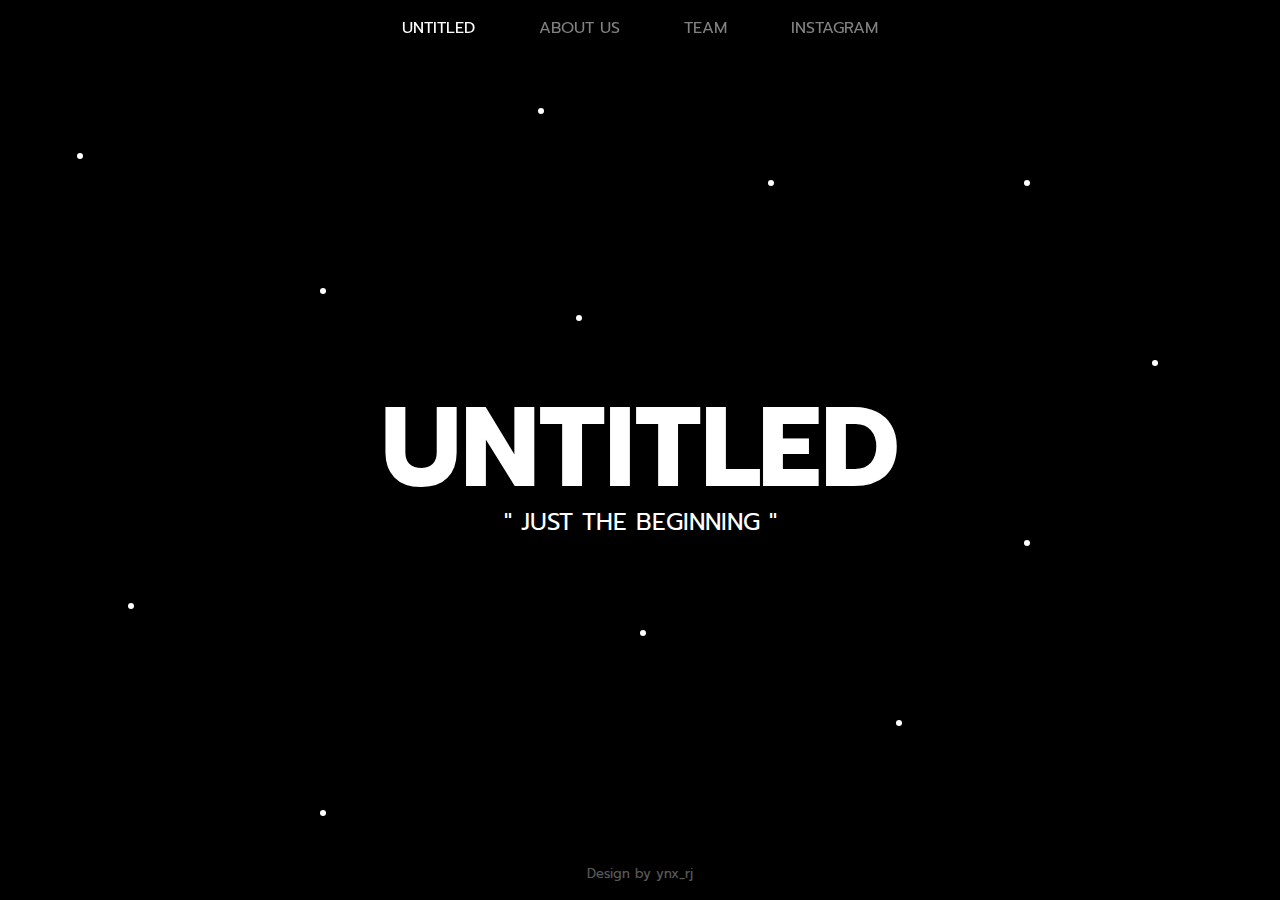
<file: index.html>
<!DOCTYPE html>
<html lang="en">
<head>
    <meta charset="UTF-8">
    <meta name="viewport" content="width=device-width, initial-scale=1.0">
    <meta name="viewport" content="width=device-width, initial-scale=1.0">
    <link rel="shortcut icon" type="image/png" href="./img/untitledlogo.png">
    <link rel="stylesheet" href="style.css">
    <link href="https://fonts.googleapis.com/css2?family=Prompt&display=swap" rel="stylesheet">
    <title>UNTITLED</title>
</head>
<body>
    <nav class="navbar">
        <ul>
            <li class="active"><a href="#home">UNTITLED</a></li>
            <li><a href="#about">ABOUT US</a></li>
            <li><a href="#team">TEAM</a></li>
            <li><a href="#team2">INSTAGRAM</a></li>
        </ul>
        <script src="https://code.jquery.com/jquery-3.5.0.js"></script>
        <script type="text/javascript">
            $(document).on('click', 'ul li', function(){
                $(this).addClass('active').siblings().removeClass('active')
            })
        </script>
    </nav>

    <div class="container">
        <section id="home" class="home">
            <div class="design">Design by ynx_rj</div>
            <h1>UNTITLED</h1>
            <p>" JUST THE BEGINNING "</p>

            <!-- Block Rotation-->

            <div class="box">
                <div></div>
                <div></div>
                <div></div>
                <div></div>
                <div></div>
                <div></div>
                <div></div>
                <div></div>
                <div></div>
                <div></div>
                <div></div>
                <div></div>
            </div>
        </section>
        <section id="about" class="about">
            <h1>OURS CHARACTERISTICS</h1>
            <p>A LITTLE MORE SPECIAL ORDINARY<br><br>
                <a href="https://www.google.com/" target="_blank"><img src="./img/untitledlogo.png" width="128" height="128"></a>
                <br><br>THE PLACE WHERE EVERYTHING BEGAN<br>
                <span style="color: rgb(146, 184, 255);">tHeN </span> 
                <span style="color: rgb(247, 161, 255);">beCaMe</span> 
                <span style="color: rgb(175, 255, 155);">a lOt oF </span>
                <span style="color: rgb(199, 169, 255);">BeAuTiFuL </span>
                <span style="color: rgb(255, 240, 152);">ThInGs</span></p>
        </section>
        <section id="team" class="team">
            <h1>TEAM</h1>
            <p>GOOD TEAM, GREAT WORKS<br><br><br><span><a href="./chxm/chxm.html" target="_blank">ARREEYA SUNGTHONG 6210400752 [chxmpxx]</a></span><br><br>
                <span><a href="./tle/tle.html" target="_blank">CHUTIKARN MONGKOLTHANACHOK 6210401244 [zxTle]</a></span><br><br>
                <span><a href="./yean/index.html" target="_blank">TRUS ARJARASIRI 6210402453 [ynx_rj]</a></span></p>
        </section>
        <div id="team2" class="contain">
            <section id="tm" class="tle">
                <h1><a href="https://www.instagram.com/_title_tt/" target=_blank">zxTle</a></h1>
            </section>
            <section id="tm" class="yean">
                <h1><a href="https://www.instagram.com/ynx_rj/" target="_blank">ynx_rj</a></h1>
            </section>
            <section id="tm" class="chom">
                <h1><a href="https://www.instagram.com/chxm.pxx/" target="_blank">chxmpxx</a></h1>
            </section>
        </div>
    </div>
</body>
</html>
</file>
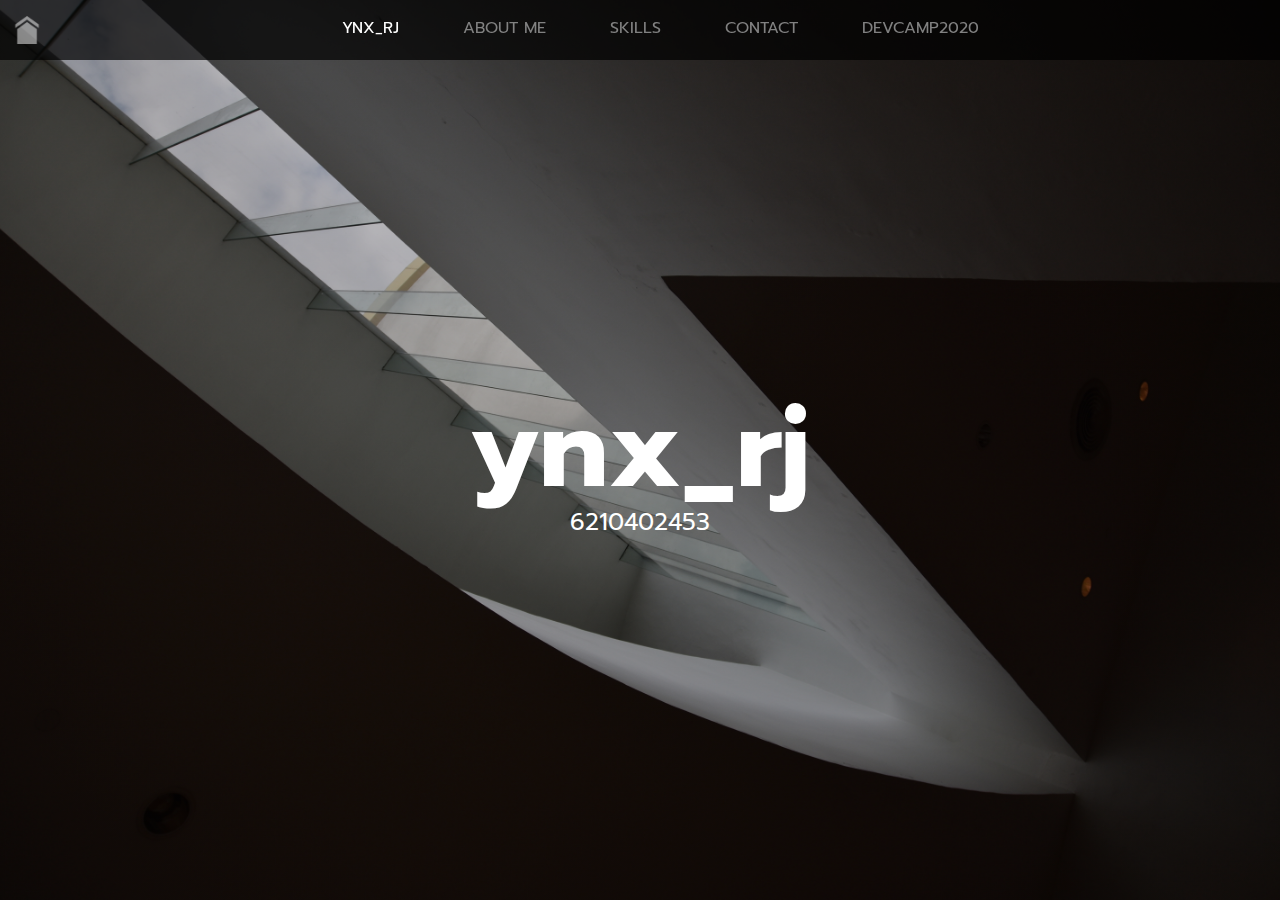
<file: yean/index.html>
<!DOCTYPE html>
<html lang="en">
<head>
    <meta charset="UTF-8">
    <meta name="viewport" content="width=device-width, initial-scale=1.0">
    <meta name="viewport" content="width=device-width, initial-scale=1.0">
    <link rel="shortcut icon" type="image/png" href="../yean/img/logo.png">
    <link rel="stylesheet" href="style.css">
    <link href="https://fonts.googleapis.com/css2?family=Prompt&display=swap" rel="stylesheet">
    <title>ynx_rj</title>
</head>
<body>
    <div class="container">
        <nav class="navbar">
            <div class="logo">
                <a href="../index.html"><img src="./img/h.png" width="28px" height="28px"></a>
            </div>
            <ul>
                <li class="active"><a href="#home">YNX_RJ</a></li>
                <li><a href="#about">ABOUT ME</a></li>
                <li><a href="#skill">SKILLS</a></li>
                <li><a href="#contact">CONTACT</a></li>
                <li><a href="#dev">DEVCAMP2020</a></li>
            </ul>
            <script src="https://code.jquery.com/jquery-3.5.0.js"></script>
            <script type="text/javascript">
                $(document).on('click', 'ul li', function(){
                    $(this).addClass('active').siblings().removeClass('active')
                })
            </script>
        </nav>
        <section id="home" class="home">
            <h1>ynx_rj</h1>
            <p>6210402453</p>
        </section>
        <section id="about" class="about">
            <h1>ABOUT ME</h1>
            <p>A COFFEE LOVER BOY<br><br><img src="./img/logo.png" width="128" height="128"><br><br>NNAME: YEAN<br><br>NAME: TRUS ARJARASIRI<br><br>BDAY: 11/06/2001<br><br>KU79 COMPUTER-SCI</p>

        </section>
        <section id="skill" class="skill">
            <h1>SKILLS</h1>
            <p>NOTHING SPECIAL<br><br><br>PROGRAMING SKILL: AVERAGE [PYTHON: B] [C/C++ : C]<br><br>MATH: NOT GOOD<br><br>LANGUAGE: QUITE GOOD<br><br>PHOTOGRAPHY: <span style="color: red;">TOP SECRET</span></p>
        </section>
        <section id="contact" class="contact">
            <h1>CONTACT</h1>
            <p>CALL ME, XOXO<br><br><br><a href="https://www.instagram.com/ynx_rj/" target="_blank"><img src="./img/instagram.png" width="40px" height="40px"></a>
            &nbsp&nbsp&nbsp<a href="https://github.com/ynxrj/DEVCAMP2020" target="_blank"><img src="./img/git.png" width="40px" height="40px"></a>
            </p>
        </section>
        <section id="dev" class="dev">
            <h1>DEV CAMP 2020</h1>
            <p>A BEST CAMP EVER<br><br><br>
            <ul>
                <li><a href="https://www.google.com/" target="_blank">290463</a></li>&nbsp&nbsp&nbsp
                <li><a href="https://www.google.com/" target="_blank">020563</a></li>&nbsp&nbsp&nbsp
                <li><a href="https://www.google.com/" target="_blank">090563</a></li>&nbsp&nbsp&nbsp
                <li><a href="https://www.google.com/" target="_blank">160563</a></li>&nbsp&nbsp&nbsp
                <li><a href="https://www.google.com/" target="_blank">230563</a></li><br><br><br>
            </ul>
            </p>
        </section>
    </div>
</body>
</html>
</file>
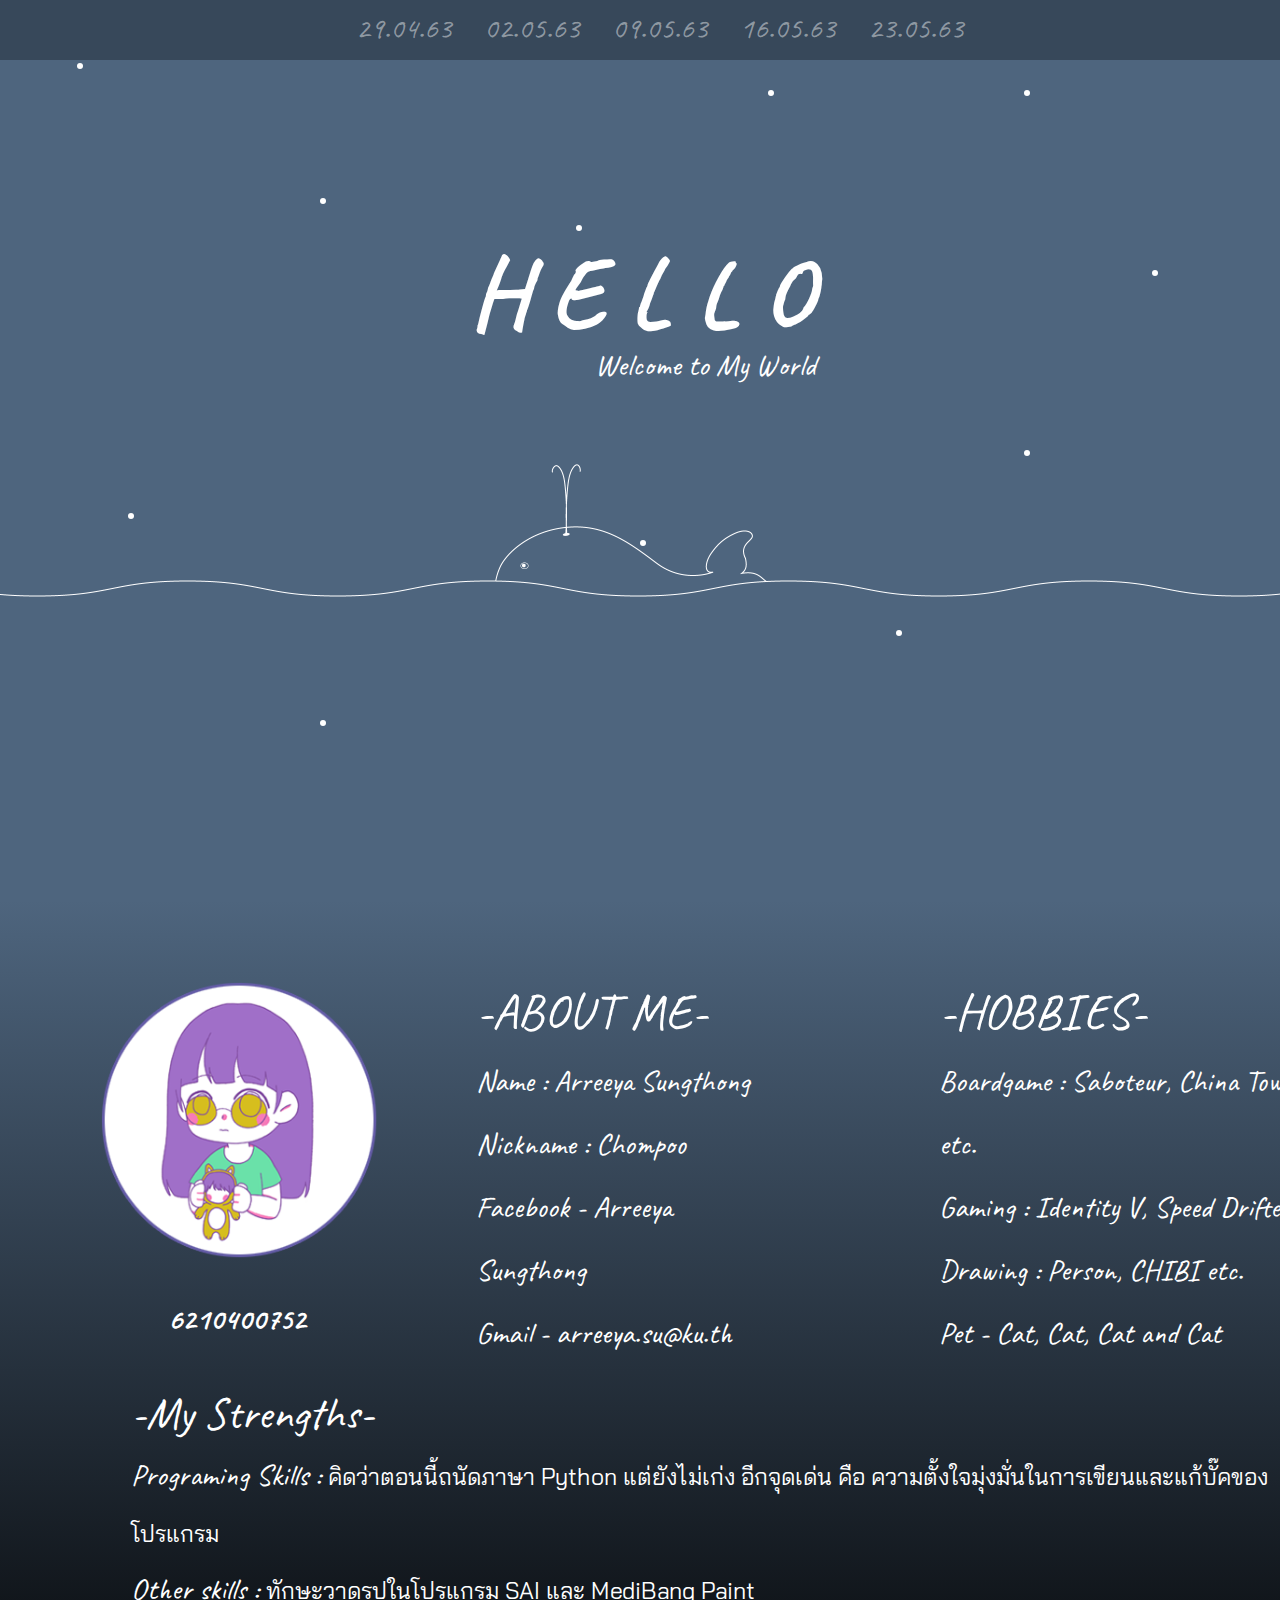
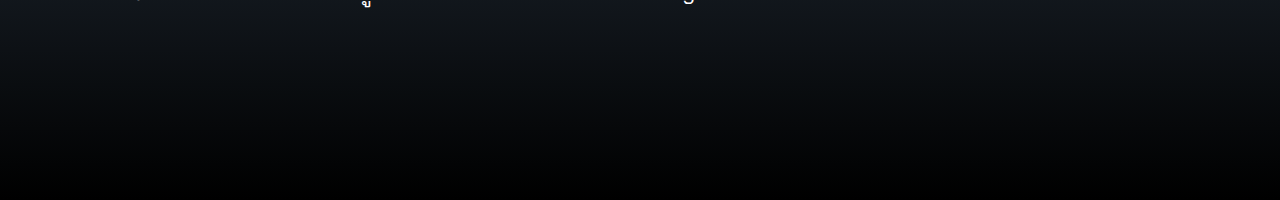
<file: chxm/chxm.html>
<!DOCTYPE html>
<html lang="en">
<head>
    <meta charset="UTF-8">
    <meta name="viewport" content="width=device-width, initial-scale=1.0">
    <title>Chxmpxx</title>
    <link rel="stylesheet" href="style_chxm.css">
    <link rel="shortcut icon" type="image/png" href="./chxm/me.png">
    <iframe width="560" height="315" src="https://www.youtube.com/embed/z6LmMCuGjfA?autoplay=1" frameborder="0" allow="accelerometer; autoplay; encrypted-media; gyroscope; picture-in-picture" HIDDEN="True" loop="True"></iframe>
    <link href="https://fonts.googleapis.com/css2?family=Bai+Jamjuree&family=Caveat:wght@400;700&display=swap" rel="stylesheet">
</head>
<body>
    <header>
        <section id="sec1" class="sec1">
            <nav class="navbar">
                <ul>
                    <li><a href="#">29.04.63</a></li>
                    <li><a href="#">02.05.63</a></li>
                    <li><a href="#">09.05.63</a></li>
                    <li><a href="#">16.05.63</a></li>
                    <li><a href="#">23.05.63</a></li>
                </ul>
            </nav>
            <h1>H E L L O</h1>
            <p>Welcome to My World</p>

            <div class="box">
                <div></div>
                <div></div>
                <div></div>
                <div></div>
                <div></div>
                <div></div>
                <div></div>
                <div></div>
                <div></div>
                <div></div>
                <div></div>
                <div></div>
            </div>
        </section>
        <section id="sec2" class="sec2">
            <h1><a href="https://www.instagram.com/chxm.pxx/" target="_blank"><img src="./chxm/me.png" width="280" height="280" alt=""></a></h1>
            <h2>6210400752</h2>
            <p>-ABOUT ME-
                <br><span style="font-size: 30px;">Name : Arreeya Sungthong</span>
                <br><span style="font-size: 30px;">Nickname : Chompoo</span>
                <br><span style="font-size: 30px;">Facebook - Arreeya Sungthong</span>
                <br><span style="font-size: 30px;">Gmail - arreeya.su@ku.th</span></p>
            <p>-HOBBIES-
                <br><span style="font-size: 30px;">Boardgame : Saboteur, China Town etc.</span>
                <br><span style="font-size: 30px;">Gaming : Identity V, Speed Drifter</span>
                <br><span style="font-size: 30px;">Drawing : Person, CHIBI etc.</span>
                <br><span style="font-size: 30px;">Pet - Cat, Cat, Cat and Cat</span></p>
             <p class="str">-My Strengths-
                <br><span style="font-size: 30px;">Programing Skills : </span><span style="font-size: 23px; font-family: 'Bai Jamjuree', sans-serif;">คิดว่าตอนนี้ถนัดภาษา Python แต่ยังไม่เก่ง อีกจุดเด่น คือ ความตั้งใจมุ่งมั่นในการเขียนและแก้บั๊คของโปรแกรม</span>
                <br><span style="font-size: 30px;">Other skills : </span><span style="font-size: 23px; font-family: 'Bai Jamjuree', sans-serif;"> ทักษะวาดรูปในโปรแกรม SAI และ MediBang Paint</span></p>
        </section>
    </header>       
</body>
</html>
</file>
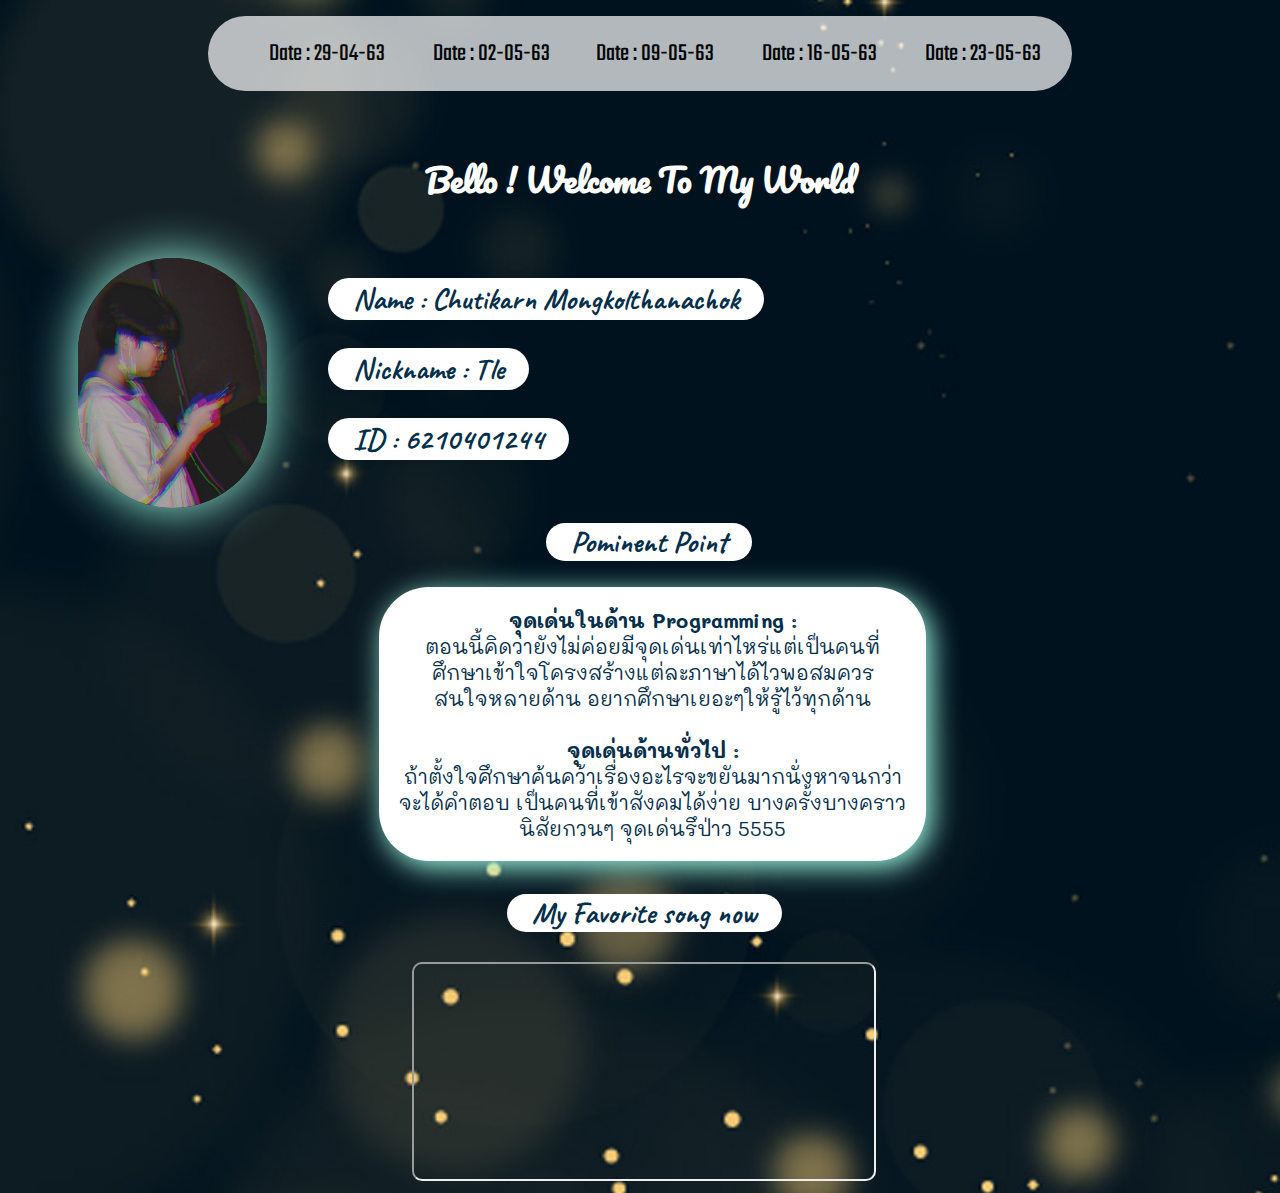
<file: tle/tle.html>
<!DOCTYPE html>
<html lang="en">

<head>
    <link rel="shortcut icon" type="image/png" href="./Tle/moon-phases.png">
    <link href="https://fonts.googleapis.com/css2?family=Caveat&family=Mali&display=swap&family=Pacifico&family=Righteous&family=Shadows+Into+Light&family=Teko:wght@300&display=swap" rel="stylesheet">
    <style>
        body {
            background-image: url("Tle/bg.jpg"); 
            animation-name: bg;
            animation-duration: 7s;
            background-size: cover;
        }
        @keyframes bg {
            0% {background-image: url("Tle/bg2.jpg"); opacity: 0.2;background-size: cover;}
            100%{background-image: url("Tle/bg.jpg");background-size: cover;}
        } 
            
        .Head {
            text-align: center;
            color: white;
            font-family: 'Pacifico', cursive;
            margin-top: 60px;
            -webkit-animation: Head 1s ease-in-out infinite alternate;
            -moz-animation: Head  1s ease-in-out infinite alternate;
            animation: Head  1s ease-in-out infinite alternate;
        }

        @-webkit-keyframes Head{
            from {text-shadow: 0 0 2px #a1e6e3, 0 0 4px #05dfd7, 0 0 8px #05dfd7, 0 0 30px 
            }
            to {text-shadow: 0 0 4px #a1e6e3, 0 0 8px #81f5ff, 0 0 16px #81f5ff, 0 0 40px 
            }
        }
        .image_1{
            margin-top: 30px;
            margin-left: 70px;
            border-radius: 100px ;
            animation-name: image;
            animation-duration: 3s;
            position: absolute;
            box-shadow:#a0ffe6 0 0 50px;
        }
        @keyframes image {
            0% {opacity: 0;}
            25%{opacity: 0.2;}
            50%{opacity: 0.5;}
            75%{opacity: 0.7;}
            100% {opacity: 1;}
        }
        .Name{
            font-size: 30px;
            font-weight: bold;
            font-family: 'Caveat', cursive;
            color: #042F4B;
            background-color:  white ;    
            border-radius: 50px;
            padding-top: 2px;
            padding-bottom: 2px;
            padding-left: 25px;
            padding-right: 25px;
            position:absolute;
            margin-top: 50px;
            margin-left: 25%;
            animation-duration: 2s;
            animation-name: name;
        }
        @keyframes name {
            0%{right: 0px; opacity: 0;}
            25%{opacity: 0.3;}
            50%{opacity: 0.5;}
            100%{right: 43%;opacity: 1;}
        }
        .Nickn{
            font-size: 30px;
            font-weight: bold;
            font-family: 'Caveat', cursive;
            color: #042F4B;
            background-color:  white ;    
            border-radius: 50px;
            padding-left: 25px;
            padding-right: 25px;
            padding-top: 2px;
            padding-bottom: 2px;
            position: absolute;
            margin-top: 120px;
            margin-left: 25%;
            animation-name: nick;
            animation-duration: 2s;
        }
        @keyframes nick {
            0%{right: 0px; opacity: 0;}
            25%{opacity: 0.3;}
            50%{opacity: 0.5;}
            100%{right: 60%;opacity: 1;}
        }
        .ID{
            font-size: 30px;
            font-weight: bold;
            font-family: 'Caveat', cursive;
            color: #042F4B;
            background-color:  white ;    
            border-radius: 50px;
            padding-left: 25px;
            padding-right: 25px;
            padding-top: 2px;
            padding-bottom: 2px;
            position:absolute;
            margin-top: 190px;
            margin-left: 25%;
            animation-duration: 2s;
            animation-name: Id;
        }
        @keyframes Id {
            0%{right: 0px; opacity: 0;}
            25%{opacity: 0.3;}
            50%{opacity: 0.5;}
            100%{right: 57%;opacity: 1;}
        }
        .Headpo{
            font-size: 30px;
            font-weight: bold;
            font-family: 'Caveat', cursive;
            color : #042F4B;
            background-color: white ;    
            border-radius: 50px;
            padding-left: 25px;
            padding-right: 25px;
            text-align: center;
            position: absolute;
            margin-top: 23%;
            margin-left: 42%;
            animation-name: hpo;
            animation-duration: 7s;
        }
        @keyframes hpo {
            0%{opacity: 0;}
            25%{opacity: 0;}
            50%{opacity: 0.5;}
            75%{opacity: 0.7;}
            100%{opacity: 1;}
        }
        .fav{
            font-size: 30px;
            position: absolute;
            font-family: 'Caveat', cursive;
            color: #042F4B;
            background-color:  white ;    
            border-radius: 50px;
            padding-left: 25px;
            padding-right: 25px;
            margin-top: 52%;
            font-weight: bold;
            margin-left: 39%;
            animation-name: fav;
            animation-duration: 10s;
        }
        @keyframes fav {
            0%{opacity: 0;}
            15%{opacity: 0;}
            25%{opacity: 0;}
            35%{opacity: 0.1;}
            45%{opacity: 0.1;}
            55%{opacity: 0.2;}
            75%{opacity: 0.5;}
            85%{opacity: 0.7;}
            100%{opacity: 1;}
        }
        .music{
            margin-left: 32%;
            margin-top: 58%;
            border-radius: 10px;
            animation-name: clip;
            animation-duration: 10s;
        }
        @keyframes clip {
            0%{opacity: 0;}
            15%{opacity: 0;}
            30%{opacity: 0;}
            45%{opacity: 0.1;}
            60%{opacity: 0.3;}
            75%{opacity: 0.5;}
            90%{opacity: 0.7;}
            100%{opacity: 1;}
        }
        .Pomi{
            margin-top: 28%;
            background-color: white;
            position: absolute;
            margin-left: 29%;
            font-size: 20px;
            font-family: 'Mali', cursive;
            color: #042F4B ;
            padding-left: 20px;
            padding-top: 20px;
            padding-right: 20px;
            padding-bottom: 20px;
            border-radius: 50px;
            text-align: center;
            animation-name: pomi;
            animation-duration: 8s;
            box-shadow: #A0FFE6 5px 6px 29px 0;
        }
        @keyframes pomi {
             0%{opacity: 0;}
            25%{opacity: 0;}
            50%{opacity: 0.2;}
            75%{opacity: 0.5;}
            85%{opacity: 0.7;}
            100%{opacity: 1;}
        }
        .hpro{
            font-weight: bold;
        }
        .nav ul{
            margin-left: 200px;
            margin-right: 200px;
            list-style: none;
            background-color:white;
            text-align: center;
            padding-top: 10px;
            padding-bottom: 15px;
            border-radius: 100px;
            animation-name: tab;
            animation-duration: 7s;
            opacity: 0.7;
        }
        @keyframes tab {
            0% {opacity: 0;}
            50%{opacity: 0.3;}
            75%{opacity: 0.5;}
            100%{opacity: 0.7;}
        }
        .nav li{
            text-align: left;
        }
        .nav a{
            text-align: center;
            width: 130px;
            padding-top: 10px;
            padding-bottom: 10px;
            font-size: 25px;
            text-decoration: none;
            color: black;
            font-family: 'Teko', sans-serif;
            display: block;
            padding-left: 10px;
            transition: .3s;
            border-radius: 100px;
        }   
        .nav a:hover{
            color: white;
            background-color: #042F4B ;
            border-radius: 100px;
        }
        .nav a:active{
            background-color:#B2EBF2 ;
            color: black;
            cursor: default;
            border-radius: 100px;
        }
        @media screen {
            .nav li{
                width: 130px;
                border-bottom: none;
                height: 50px;
                display: inline-block;
                margin-right: 30px;
            }
            .nav a {
                border-bottom: none;
            }
        }
    </style>
    <meta charset="UTF-8">
    <meta name="viewport" content="width=device-width, initial-scale=1.0">
    <title>Tle</title>
</head>

<body>
    <header>
        <div class="nav">
            <ul>
                <li class="num1"><a href="#">Date : 29-04-63</a></li>
                <li class="num2"><a href="#">Date : 02-05-63</a></li>
                <li class="num3"><a href="#">Date : 09-05-63</a></li>
                <li class="num4"><a href="#">Date : 16-05-63</a></li>
                <li class="num5"><a href="#">Date : 23-05-63</a></li>
            </ul>
        </div>
    </header>
    <h1 class="Head">Bello ! Welcome To My World</h1>  
    <img class="image_1"  src="./Tle/webpic.jpg"  width="=250 px" height="250 px">
    <a class="Name"> Name : Chutikarn  Mongkolthanachok</a>
    <a class="Nickn"> Nickname : Tle </a>
    <a class="ID"> ID : 6210401244 </a>
    <a class="Headpo"> Pominent Point </a>
    <div class="Pomi">
        <table>
        <tr>
            <a class="hpro">จุดเด่นในด้าน Programming : </a><br>
            <a>ตอนนี้คิดว่ายังไม่ค่อยมีจุดเด่นเท่าไหร่แต่เป็นคนที่<br>ศึกษาเข้าใจโครงสร้างแต่ละภาษาได้ไวพอสมควร <br> 
                สนใจหลายด้าน อยากศึกษาเยอะๆให้รู้ไว้ทุกด้าน</a><br><br> 
            <a class="hpro">จุดเด่นด้านทั่วไป : <br><a>ถ้าตั้งใจศึกษาค้นคว้าเรื่องอะไรจะขยันมากนั่งหาจนกว่า<br>
                จะได้คำตอบ เป็นคนที่เข้าสังคมได้ง่าย บางครั้งบางคราว <br> นิสัยกวนๆ จุดเด่นรึป่าว 5555</a></a>
        </tr>
        </table>
    </div>    
    <span class="fav">My Favorite song now</span>
    <iframe class="music" width="460" height="215" src="https://www.youtube.com/embed/dJ9uVVNWClk"></iframe>
</body>
</html>
</file>
<file: style.css>
*{
    margin: 0;
    padding: 0;
    list-style-type: none;

}

body{
    font-family: 'Prompt', sans-serif; 
    background: #333;
    color: #FFF;
    line-height: 1.6;
    height: 100vh;
}

.navbar{
    position: fixed;
    top: 0;
    z-index: 1;
    display: flex;
    width: 100%;
    height: 60px;
    background: rgba(0, 0, 0, 0.7);
}

.navbar ul{
    display: flex;
    list-style: none;
    width: 100%;
    justify-content: center;
    
}

.navbar ul li{
    margin: 0 1rem;
    padding: 1rem;
}

.navbar ul li a{
    text-decoration: none;
    text-transform: uppercase;
    color: #818181;
    transition: 500ms;
}


.navbar ul li a:hover{
    color: rgb(255, 255, 255);
}

.navbar ul li.active a{
    color: rgb(255, 255, 255);
}

.container{
    width: 100%;
    height: 100%;
    overflow-y: scroll;
    scroll-behavior: smooth;
    /* scroll-snap-type: y mandatory; */
    overflow: hidden;
} 

.contain {
    height: 100vh;
    display: flex;
    flex: 1;
    justify-content: center;
    transition: all 0.5s ease-in;
}

.contain section{
    flex: 1;
    transition: all 0.5s;
}

.contain section:hover{
    flex: 2;
}

.contain section a{
        
    padding: 12px 32px;
    transition: 500ms;
    color: rgba(255, 255, 255, 0.85);
    background: rgba(0, 0, 0, 0.5);

    text-decoration: none;
}

.contain section a:hover{
    background:  rgba(255, 255, 255, 0.85);
    color: rgba(0, 0, 0);
}

.tle{
    background: url(./img/t.jpg) #81f5ff;
    background-blend-mode: multiply;
    background-position: left;
    background-size: cover;
}
.yean{
    background: url(./img/y.jpg) rgba(255, 147, 201, 0.562);
    background-blend-mode: multiply;
    background-position: center;
    background-size: cover;
}
.chom{
    background: url(./img/c.jpg) #ada5f0;
    background-blend-mode: multiply;
    background-position: center;
    background-size: cover;
}

section{
    display: flex;
    flex-direction: column;
    align-items: center;
    justify-content: center;
    text-align: center;
    width: 100%;
    height: 100vh;
    scroll-snap-align: center;
}

.home h1{
    animation: fadein 1.5s ease-in;
    font-size: 7rem;
}

.design{
    animation: fadede 5s ease-in;
    color: white;
    position: absolute;
    opacity: 0.35;
    top: 96%;
    font-size: 13px;
}
 

.home p{
    animation: fadein 1.5s ease-in;
    margin-top: -35px;
    font-size: 1.5rem;
}
.about h1{
    animation: fadein 1.5s ease-in;
    font-size: 5rem;
}

.about p{
    animation: fadein 1.5s ease-in;
    margin-top: -30px;
    font-size: 20px;
    padding: 10px;
}
.about a{
    animation: pulse 3s ease-in infinite;
    transform: 500ms;
}
.about p span{
    animation: fadein 1.5s ease-in;
    margin-top: -50px;
    font-size: 16px;
}

@keyframes pulse {
    0%   {opacity: 0.5;}
    50%  {opacity: 1;}
    100% {opacity: 0.5;}

  }

.team h1{
    animation: fadein 1.5s ease-in;
    font-size: 5rem;
}

.team p{
    animation: fadein 1.5s ease-in;
    margin-top: -30px;
    font-size: 1.25rem;
    padding: 8px;
}
.team p span a{
    color: white;
    text-decoration: none;
    font-size: 16px;
    border: 2px solid white; 
    border-radius: 50px;
    animation: fadein 1.5s ease-in;
    margin-top: -30px;
    padding: 10px 20px;
    opacity: 0.6;
    transition: 600ms;
}
.team p span a:hover{
    opacity: 1;
}
.team2 li a{
    border: 1.5px solid rgb(255, 255, 255);
    padding: 5px 20px;
    border-radius: 50px;
    color: rgb(255, 255, 255);
    text-decoration: none;
    transition: 500ms;
}
.team2 li a:hover{
    background-color: rgba(0, 0, 0, 0.308);
    color: white;
}
.team2 li {
    margin-right: -1290px;
    margin-bottom: -625px;
    font-size: 18px;
    text-decoration: none;
}

section#home{
    animation: fadein 1s ease-in;
    background-image:linear-gradient(rgba(0, 0, 0, 1),rgba(0, 0, 0, 1)) ;
}
section#about{
    animation: fadein 1s ease-in;
    background-image:linear-gradient(rgba(0, 0, 0, 1),rgba(0, 0, 0, 0))
}
section#team{
    animation: fadein 1s ease-in;
    background-image:linear-gradient(rgba(0, 0, 0, 0),rgba(99, 99, 99, 0.589))
}
section#team2{
    animation: fadein 1s ease-in;
    background-image:linear-gradient(rgba(99, 99, 99, 0.589),rgba(99, 99, 99, 0.596))
}
.dev ul li a{
    text-decoration: none;
    color: white;
    transition: 500ms;
    border: 1.5px solid white;
    color: white;
    border-radius: 100px;
    padding: 5px 20px;
}

.dev ul li{
    font-size: 20px;
    text-decoration: none;    
    display: inline-block;
}

.dev ul li a:hover{
    background-color: white;
    color: black;
}

.box div{
    height: 6px;
    width: 6px;
    background-color: rgb(255, 255, 255);
    border-radius: 50%;
    position: absolute;
}

.box div:nth-child(1){
    top: 12%;
    left: 42%;
    animation: animate 10s linear infinite;
}
.box div:nth-child(2){
    top: 70%;
    left: 50%;
    animation: animate 7s linear infinite;
}
.box div:nth-child(3){
    top: 17%;
    left: 6%;
    animation: animate 9s linear infinite;
}
.box div:nth-child(4){
    top: 20%;
    left: 60%;
    animation: animate 8s linear infinite;
}
.box div:nth-child(5){
    top: 67%;
    left: 10%;
    animation: animate 6s linear infinite;
}
.box div:nth-child(6){
    top: 80%;
    left: 70%;
    animation: animate 7s linear infinite;
}
.box div:nth-child(7){
    top: 60%;
    left: 80%;
    animation: animate 9s linear infinite;
}
.box div:nth-child(8){
    top: 32%;
    left: 25%;
    animation: animate 10s linear infinite;
}
.box div:nth-child(9){
    top: 90%;
    left: 25%;
    animation: animate 9s linear infinite;
}
.box div:nth-child(10){
    top: 20%;
    left: 80%;
    animation: animate 6s linear infinite;
}
.box div:nth-child(11){
    top: 40%;
    left: 90%;
    animation: animate 10s linear infinite;
}

.box div:nth-child(12){
    top: 35%;
    left: 45%;
    animation: animate 7s linear infinite;
}


@keyframes fadein{
    from{
        opacity: 0;
    }
    to{
        opacity: 1;
    }
}  

@keyframes fadede{
    from{
        opacity: 0;
    }
    to{
        opacity: 0.35;
    }
}  

@keyframes animate{
    0%{
        opacity: 0;
    }
    50%{
        transform: scale(1.5) translateY(-45px) rotate(180deg);
        opacity: 1;
    }
    100%{
        transform: scale(2) translateY(-90px) rotate(360deg);
        opacity: 0;
    }
}
</file>
<file: yean/style.css>
*{
    margin: 0;
    padding: 0;
}

body{
    font-family: 'Prompt', sans-serif; 
    background: #333;
    color: #FFF;
    line-height: 1.6;
    height: 100vh;
    /* overflow: hidden; */
}

.container{
    width: 100%;
    height: 100%;
    overflow-y: scroll;
    scroll-behavior: smooth;
    scroll-snap-type: y mandatory;
} 

.logo a img{
    opacity: 0.5;
    margin-top: 16px;
    padding-left: 13px;
    transition: 500ms;
}

.logo a img:hover{
    opacity: 1;
    transform: scale(1.15);
}

.navbar{
    position: fixed;
    top: 0;
    z-index: 1;
    display: flex;
    width: 100%;
    height: 60px;
    background: rgba(0, 0, 0, 0.7);
}

.navbar ul{
    display: flex;
    list-style: none;
    width: 100%;
    justify-content: center;
    
}

.navbar ul li{
    margin: 0 1rem;
    padding: 1rem;
}

.navbar ul li a{
    text-decoration: none;
    text-transform: uppercase;
    color: #818181;
    transition: 500ms;
}


.navbar ul li a:hover{
    color: rgb(255, 255, 255);
}

.navbar ul li.active a{
    color: rgb(255, 255, 255);
}

section{
    display: flex;
    flex-direction: column;
    align-items: center;
    justify-content: center;
    text-align: center;
    width: 100%;
    height: 100vh;
    scroll-snap-align: center;
}

.home h1{
    animation: fadein 1.5s ease-in;
    font-size: 7rem;
}
 

.home p{
    animation: fadein 1.5s ease-in;
    margin-top: -35px;
    font-size: 1.5rem;
}
.about h1{
    animation: fadein 1.5s ease-in;
    font-size: 5rem;
}

.about p{
    animation: fadein 1.5s ease-in;
    margin-top: -30px;
    font-size: 1.25rem;
    padding: 10px;
}
.skill h1{
    animation: fadein 1.5s ease-in;
    font-size: 5rem;
}

.skill p{
    animation: fadein 1.5s ease-in;
    margin-top: -25px;
    font-size: 1.25rem;
    padding: 10px;
}

.contact h1{
    animation: fadein 1.5s ease-in;
    font-size: 5rem;
}
 

.contact p{
    animation: fadein 1.5s ease-in;
    margin-top: -25px;
    font-size: 1.25rem;
}
.dev h1{
    animation: fadein 1.5s ease-in;
    font-size: 5rem;
}
 

.dev p{
    animation: fadein 1.5s ease-in;
    margin-top: -25px;
    font-size: 1.25rem;
}


section#home{
    animation: fadein 1s ease-in;
    background: url(./img/bg.jpg)no-repeat center center/cover;
    background-image:linear-gradient(rgba(0, 0, 0, 0.25),rgba(0, 0, 0, 0.25)),url(./img/bg.jpg);
}
section#about{
    animation: fadein 1s ease-in;
    background: url(./img/bg2.jpg)no-repeat center top/cover;
    background-image:linear-gradient(rgba(0, 0, 0, 0.25),rgba(0, 0, 0, 0.25)),url(./img/bg2.jpg)
}
section#skill{
    animation: fadein 1s ease-in;
    background: url(./img/service.jpg)no-repeat center center/cover;
    background-image:linear-gradient(rgba(0, 0, 0, 0.25),rgba(0, 0, 0, 0.25)),url(./img/service.jpg)
}
section#contact{
    animation: fadein 1s ease-in;
    background: url(./img/contact.jpg)no-repeat center center/cover;
    background-image:linear-gradient(rgba(0, 0, 0, 0.25),rgba(0, 0, 0, 0.25)),url(./img/contact.jpg)
}
section#dev{
    animation: fadein 1s ease-in;
    background: url(./img/dev.jpg)no-repeat center center/cover;
    background-image:linear-gradient(rgba(0, 0, 0, 0.25),rgba(0, 0, 0, 0.25)),url(./img/dev.jpg)
}
.dev ul li a{
    text-decoration: none;
    color: white;
    transition: 500ms;
    border: 1.5px solid white;
    color: white;
    border-radius: 100px;
    padding: 5px 20px;
}

.dev ul li{
    font-size: 20px;
    text-decoration: none;    
    display: inline-block;
}

.dev ul li a:hover{
    background-color: white;
    color: black;
}



@keyframes fadein{
    from{
        opacity: 0;
    }
    to{
        opacity: 1;
    }
}
</file>
<file: chxm/style_chxm.css>
body {
    margin: 0;
    padding: 0;
    font-family: 'Caveat', cursive;
}

header{
    height: 100vh;
    background-size: cover;
    background-position: top;
}

.navbar{
    position: fixed;
    top: 0;
    z-index: 1;
    display: flex;
    width: 100%;
    height: 60px;
    background: #37485a;
}

.navbar ul{
    display: flex;
    list-style: none;
    width: 100%;
    justify-content: center;
    
}

.navbar ul li{
    font-size: 30px;
    margin-top: -23px;
    padding: 1rem;
}

.navbar ul li a{
    text-decoration: none;
    text-transform: uppercase;
    color: #ffffff73;
    transition: 500ms;
}


.navbar ul li a:hover{
    color: rgb(99, 226, 248);
}

section{
    display: flex;
    width: 100%;
    height: 100vh;
    scroll-snap-align: center;
}

section#sec1{
    flex-direction: column;
    align-items: center;
    justify-content: center;
    text-align: center;
    height: 100vh;
    background: url(./chxm/sec1.png) no-repeat center center/cover;
}

.sec1 h1{
    margin-top: -20%;
    font-size: 100px;
    color: white;
}

.sec1 p{
    margin-top: -6%;
    font-size: 30px;
    margin-left: 130px;
    color: white;
}

section#sec2{
    background-image:linear-gradient(#4e657e,#000000);
}

.sec2 h1{
    margin-top: 80px;
    font-size: 30px;
    margin-left: 100px;
    color: white;
}

.sec2 h2{
    margin-top: 400px;
    font-size: 30px;
    margin-left: -212px;
    color: white;
}

.sec2 .str{
    
    margin-top: 485px;
    font-size: 45px;
    margin-left: -1185px;
    color: white;
}

.sec2 p{
    margin-top: 80px;
    font-size: 50px;
    margin-left: 170px;
    color: white;
}

.sec2 h3{
    margin-top: 500px;
}

.sec2 h1 img:hover{
    transform: scale(1.1);
}
.sec2 h1 img{
    transition: 500ms;
}

.box div{
    height: 6px;
    width: 6px;
    background-color: rgb(255, 255, 255);
    border-radius: 50%;
    position: absolute;
}

.box div:nth-child(1){
    top: 2%;
    left: 42%;
    animation: animate 10s linear infinite;
}
.box div:nth-child(2){
    top: 60%;
    left: 50%;
    animation: animate 7s linear infinite;
}
.box div:nth-child(3){
    top: 7%;
    left: 6%;
    animation: animate 9s linear infinite;
}
.box div:nth-child(4){
    top: 10%;
    left: 60%;
    animation: animate 8s linear infinite;
}
.box div:nth-child(5){
    top: 57%;
    left: 10%;
    animation: animate 6s linear infinite;
}
.box div:nth-child(6){
    top: 70%;
    left: 70%;
    animation: animate 7s linear infinite;
}
.box div:nth-child(7){
    top: 50%;
    left: 80%;
    animation: animate 9s linear infinite;
}
.box div:nth-child(8){
    top: 22%;
    left: 25%;
    animation: animate 10s linear infinite;
}
.box div:nth-child(9){
    top: 80%;
    left: 25%;
    animation: animate 9s linear infinite;
}
.box div:nth-child(10){
    top: 10%;
    left: 80%;
    animation: animate 6s linear infinite;
}
.box div:nth-child(11){
    top: 30%;
    left: 90%;
    animation: animate 10s linear infinite;
}

.box div:nth-child(12){
    top: 25%;
    left: 45%;
    animation: animate 7s linear infinite;
}

@keyframes animate{
    0%{
        opacity: 0;
    }
    50%{
        transform: scale(1.5) translateY(45px) rotate(180deg);
        opacity: 1;
    }
    100%{
        transform: scale(2) translateY(90px) rotate(360deg);
        opacity: 0;
    }
}
</file>
